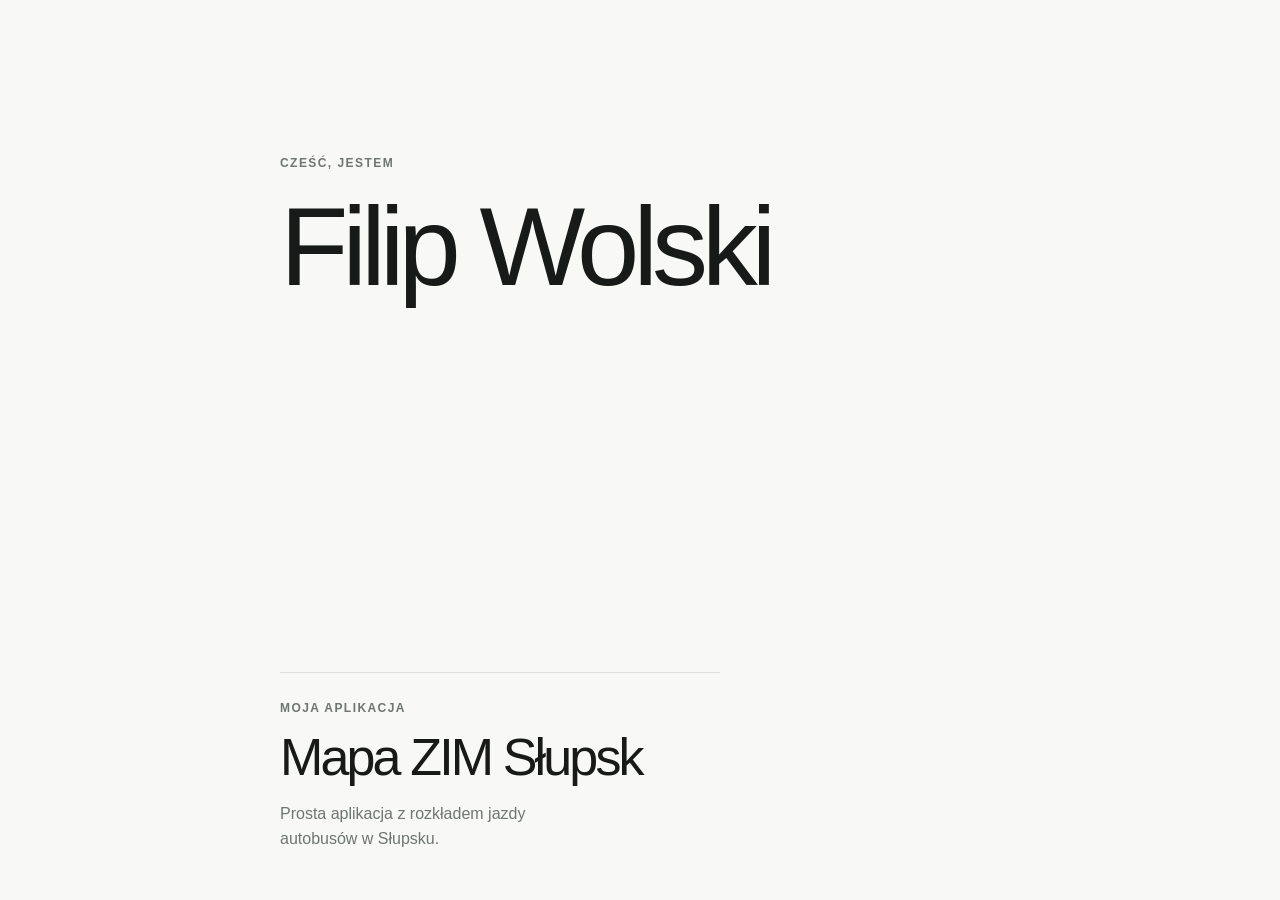
<file: index.html>
<!DOCTYPE html>
<html lang="pl">
<head>
	<meta charset="UTF-8" />
	<meta name="viewport" content="width=device-width, initial-scale=1.0" />
	<title>Filip Wolski</title>
	<meta name="description" content="Filip Wolski — twórca aplikacji Mapa ZIM Słupsk." />
	<link rel="stylesheet" href="styles.css" />
</head>
<body>
	<main class="page">
		<header class="intro">
			<p class="eyebrow">Cześć, jestem</p>
			<h1>Filip Wolski</h1>
		</header>

		<section class="app" aria-labelledby="app-title">
			<p class="app-label">Moja aplikacja</p>
			<h2 id="app-title">Mapa ZIM Słupsk</h2>
			<p class="app-description">
				Prosta aplikacja z rozkładem jazdy autobusów w Słupsku.
			</p>
		</section>
	</main>
</body>
</html>
</file>
<file: styles.css>
:root {
	--background: #f8f8f6;
	--text: #171a18;
	--muted: #6f756f;
	--line: #dedfdb;
}

* {
	box-sizing: border-box;
}

body {
	margin: 0;
	min-height: 100vh;
	background: var(--background);
	color: var(--text);
	font-family: Arial, Helvetica, sans-serif;
}

.page {
	display: flex;
	width: min(100% - 48px, 720px);
	min-height: 100vh;
	margin: 0 auto;
	padding: 48px 0;
	flex-direction: column;
	justify-content: space-between;
}

.intro {
	padding-top: 12vh;
}

.eyebrow,
.app-label {
	margin: 0 0 24px;
	color: var(--muted);
	font-size: 0.75rem;
	font-weight: 700;
	letter-spacing: 0.12em;
	text-transform: uppercase;
}

h1,
h2 {
	margin: 0;
	font-weight: 400;
	letter-spacing: -0.055em;
}

h1 {
	max-width: 10ch;
	font-size: clamp(3.5rem, 10vw, 7rem);
	line-height: 0.94;
}

.app {
	max-width: 440px;
	padding-top: 28px;
	border-top: 1px solid var(--line);
}

.app-label {
	margin-bottom: 16px;
}

h2 {
	font-size: clamp(2rem, 5vw, 3.25rem);
	line-height: 1;
}

.app-description {
	max-width: 34ch;
	margin: 18px 0 0;
	color: var(--muted);
	font-size: 1rem;
	line-height: 1.6;
}

@media (max-width: 600px) {
	.page {
		width: min(100% - 32px, 720px);
		padding: 32px 0;
	}

	.intro {
		padding-top: 10vh;
	}
}

@media (prefers-reduced-motion: reduce) {
	* {
		scroll-behavior: auto;
	}
}
</file>
